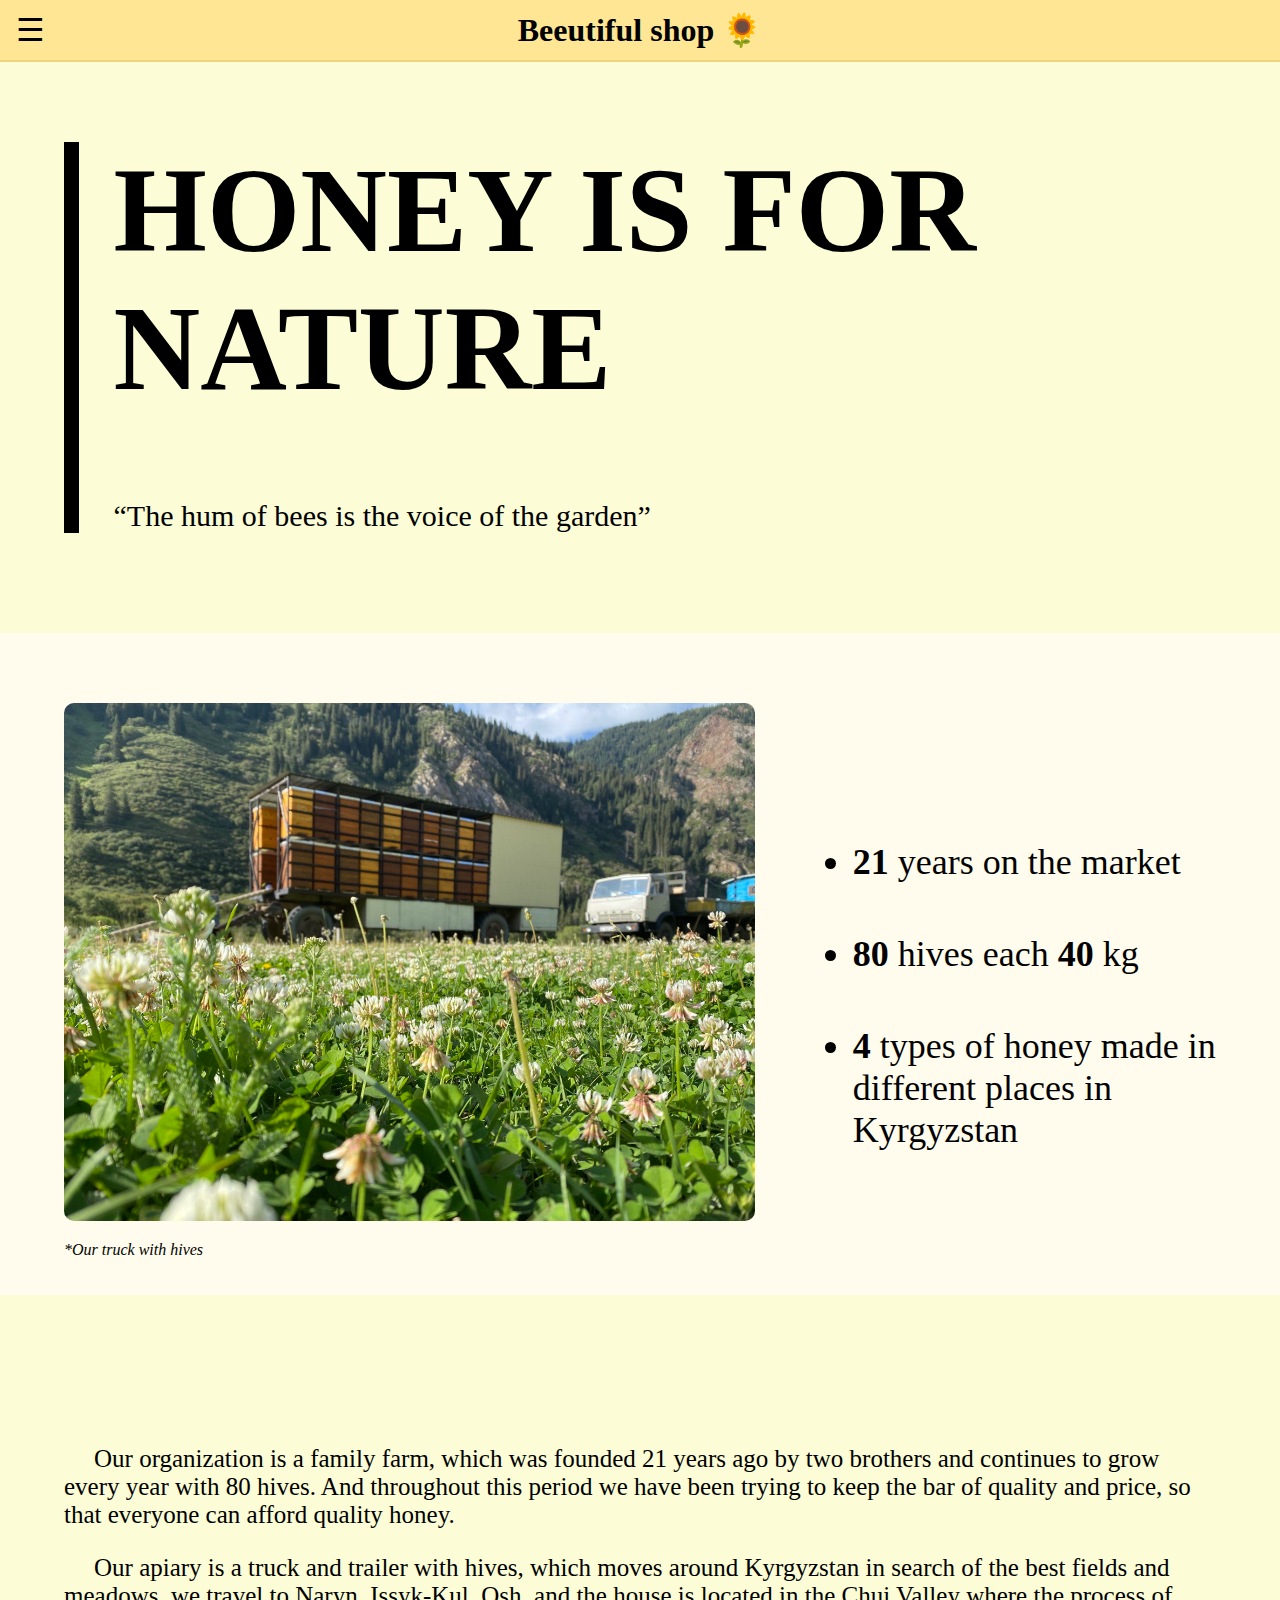
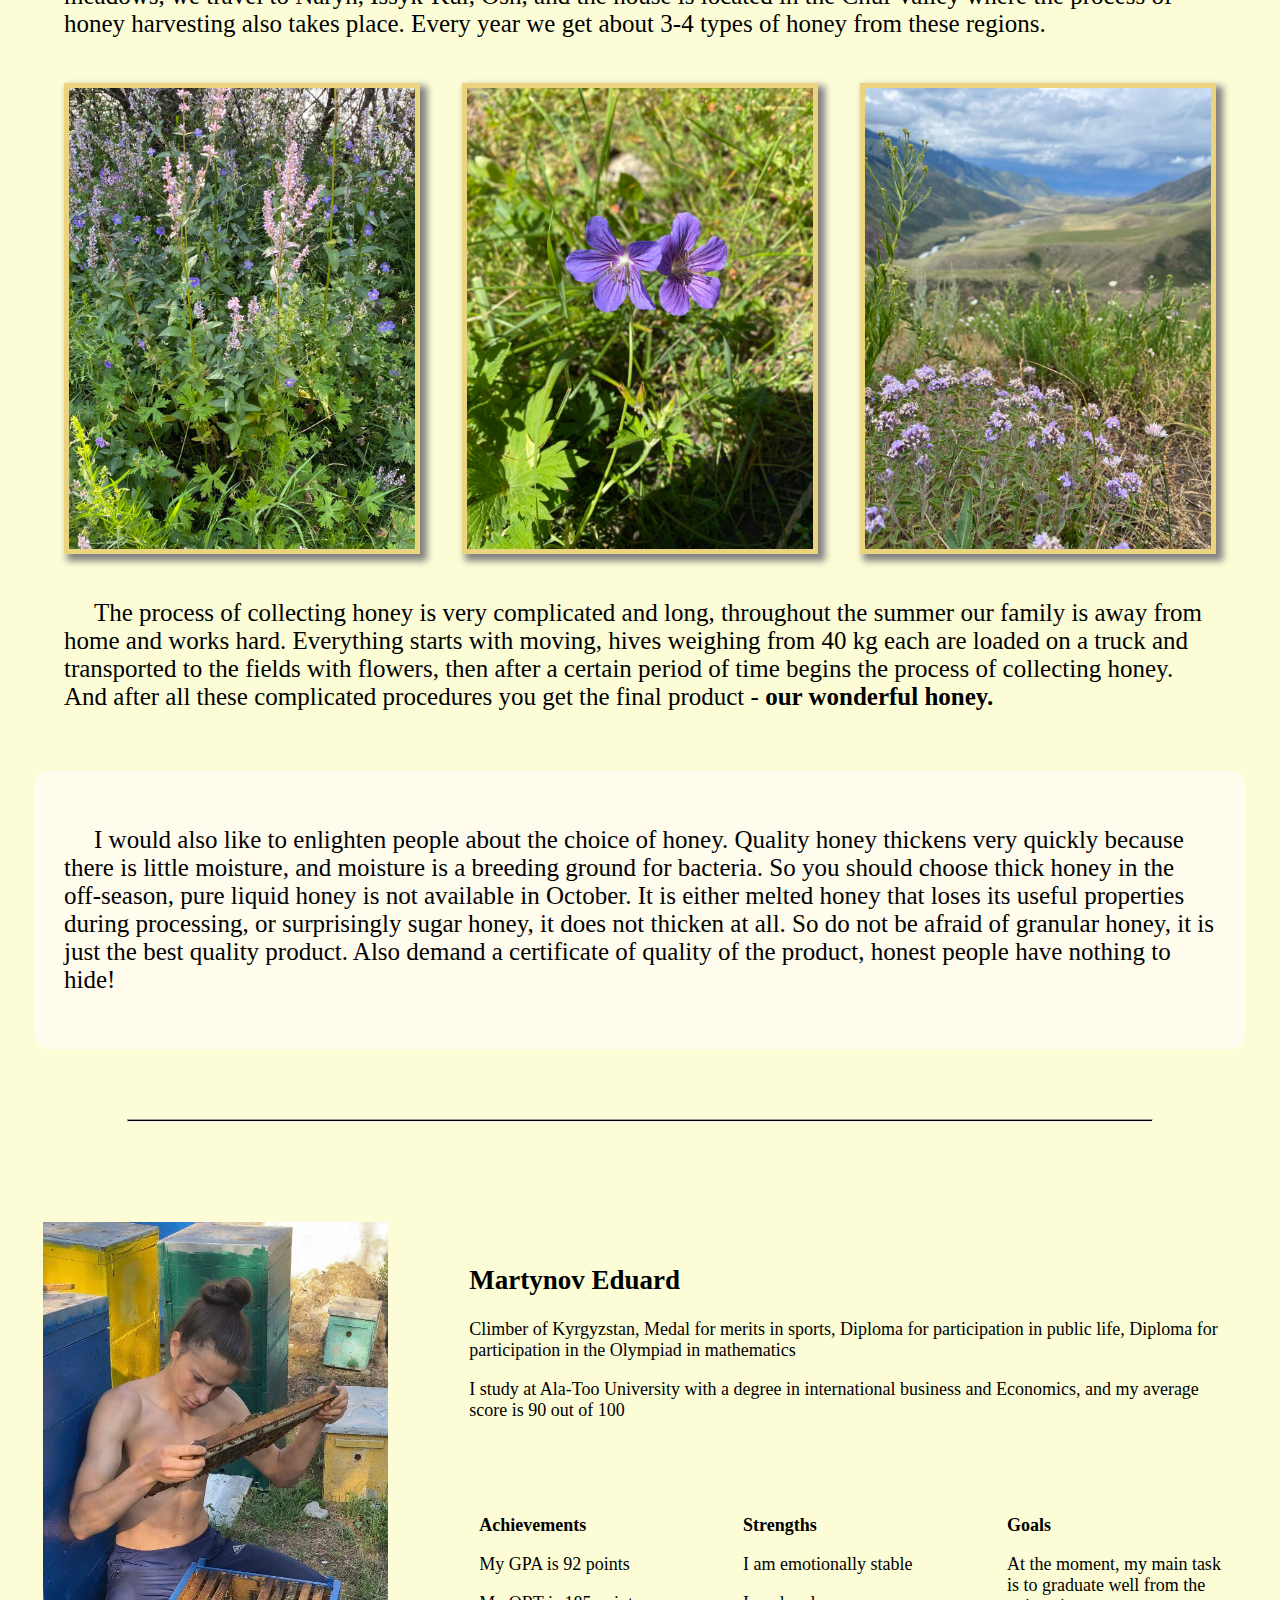
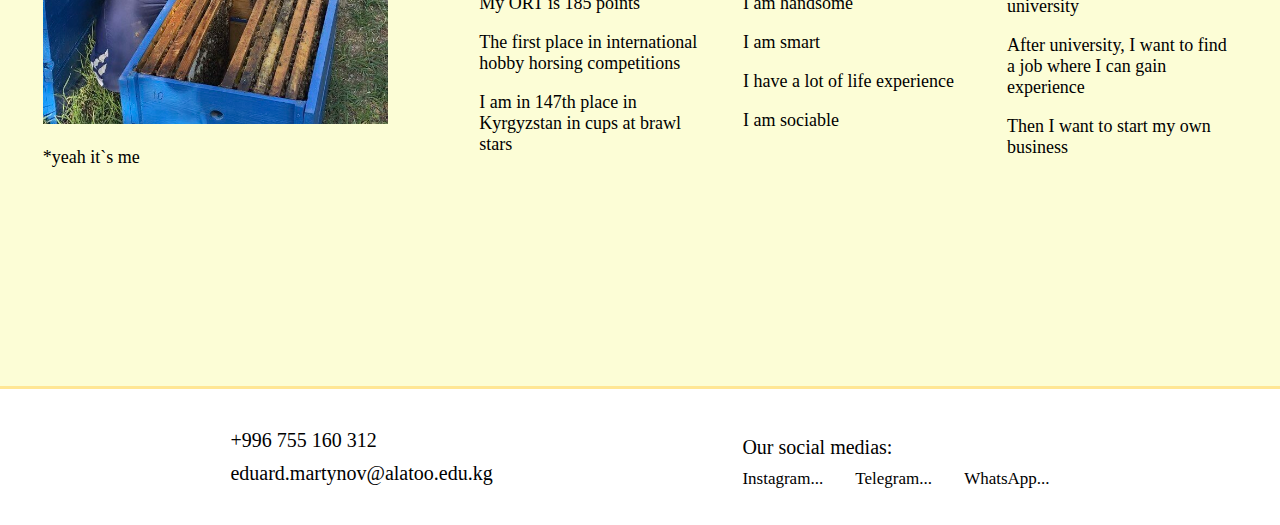
<file: MyFinal/index.html>
<!DOCTYPE html>
<html>
<head>
	<meta charset="utf-8">
	<meta name="viewport" content="width=device-width, initial-scale=1">
	<link rel="stylesheet" type="text/css" href="./styles/catalog_page.css">
	<link rel="stylesheet" type="text/css" href="./styles/about_us_page.css">
	<title>About us - how do we get honey, what do we do and...</title>
</head>
<body>
	<div id="NavigationSide">
		<a href="javascript:void(0)" id="closeNav" onclick="CloseSideNav()">&times;</a>
		<div id="links_div">
			<a class="links" href="">About Us</a>
			<a class="links" href="./html/catalog_page.html">Catalog</a>
			<a class="links" href="./html/sorry.html">Honey</a>
			<a class="links" href="./html/sorry.html">Contacts</a>
		</div>	
	</div>



	<!-- Sticky Header -->
	<header>
		<span>
			<a href="javascript:void(0)" id="openNav" onclick="OpenSideNav()">&#9776;</a>
		</span>
		<h2>
			Beeutiful shop &#127803;
		</h2>
	</header>
	<!-- Sticky Header`s End -->

	<div id="TheMainPart">
		<div id="BigLabel">
			<h1>HONEY IS FOR NATURE</h1>
			<p>“The hum of bees is the voice of the garden”</p>
		</div>
			
		<div>
			<div id="firstBlock">
				<div id="image">
					<a href="javascript:void(0)" onclick="ChangePicture()"><img src="./images_file/theTruck0.jpg" id="changePic"></a>
					<p>*Our truck with hives</p>
				</div>
				<div id="text">
					<ul>
						<li><p><b>21</b> years on the market</p></li>
						<li><p><b>80</b> hives each <b>40</b> kg</p></li>
						<li><p><b>4</b> types of honey made in different places in Kyrgyzstan</p></li>
					</ul>
				</div>
			</div>
		</div>

		<div class="paragraph" id="paragraph1">
			<p>
				Our organization is a family farm, which was founded 21 years ago by two brothers and continues to grow every year with 80 hives. And throughout this period we have been trying to keep the bar of quality and price, so that everyone can afford quality honey. 
			</p>	
			<p>
				Our apiary is a truck and trailer with hives, which moves around Kyrgyzstan in search of the best fields and meadows, we travel to Naryn, Issyk-Kul, Osh, and the house is located in the Chui Valley where the process of honey harvesting also takes place. Every year we get about 3-4 types of honey from these regions. 
			</p>
		</div>

		<div>
			<div id="flowersBlock">
				<img src="./images_file/pinkFlower.jpg">
				<img src="./images_file/violetFlower.jpg">
				<img src="./images_file/hillsFlower.jpg">
			</div>
		</div>
			
		<div class="paragraph">
			<p>
				The process of collecting honey is very complicated and long, throughout the summer our family is away from home and works hard. Everything starts with moving, hives weighing from 40 kg each are loaded on a truck and transported to the fields with flowers, then after a certain period of time begins the process of collecting honey. And after all these complicated procedures you get the final product - <b>our wonderful honey.</b>
			</p>
		</div>
		<div class="paragraph" id="lastParagraph">
			<p>
				I would also like to enlighten people about the choice of honey. Quality honey thickens very quickly because there is little moisture, and moisture is a breeding ground for bacteria. So you should choose thick honey in the off-season, pure liquid honey is not available in October. It is either melted honey that loses its useful properties during processing, or surprisingly sugar honey, it does not thicken at all. So do not be afraid of granular honey, it is just the best quality product. Also demand a certificate of quality of the product, honest people have nothing to hide!
			</p>
		</div>
		<hr>

		<div id="MyPart">
			<div id="myPic">
				<img src="./images_file/NakedMe1.jpg">
				<p>*yeah it`s me</p>
			</div>
			<div id="myBio">
				<div>
					<h2>Martynov Eduard</h2>
					<p>
						Climber of Kyrgyzstan, Medal for merits in sports, Diploma for participation in public life, Diploma for participation in the Olympiad in mathematics
					</p>
					<p>
						I study at Ala-Too University with a degree in international business and Economics, and my average score is 90 out of 100					
					</p>
				</div>
				<div id="myList">
					<div class="block_of_list">
						<b>Achievements</b>
						<p>My GPA is 92 points</p>

						<p>My ORT is 185 points</p>

						<p>The first place in international hobby horsing competitions</p>

						<p>I am in 147th place in Kyrgyzstan in cups at brawl stars</p>

					</div>
					<div class="block_of_list">
						<b>Strengths</b>
						<p>I am emotionally stable</p>

						<p>I am handsome</p>

						<p>I am smart</p>

						<p>I have a lot of life experience</p>

						<p>I am sociable</p>
					</div>
					<div class="block_of_list">
						<b>Goals</b>
						<p>At the moment, my main task is to graduate well from the university</p>

						<p>After university, I want to find a job where I can gain experience</p>

						<p>Then I want to start my own business</p>
					</div>
				</div>

			</div>
		</div>
	</div>

	<!-- Footer -->
	<footer>
		<div id="footer_contacts">
			<div>
				<p>+996 755 160 312</p>
				<p>eduard.martynov@alatoo.edu.kg</p>
			</div>
			<div>
				<p>Our social medias:</p>
				<span id="social">
					<a href="https://www.instagram.com/1samuraichik1?igsh=MTBjMmNrbXhzaWw1eg==">Instagram...</a>
					<a href="https://t.me/Samurai_me">Telegram...</a>
					<a href="https://wa.me/qr/GQTUVNC3EAS5C1">WhatsApp...</a>
				</div>
			</div>
		</div>
	</footer>
	<!-- Page`s end -->

	<script type="text/javascript" src="./js/script.js"></script>
</body>
</html>
</file>
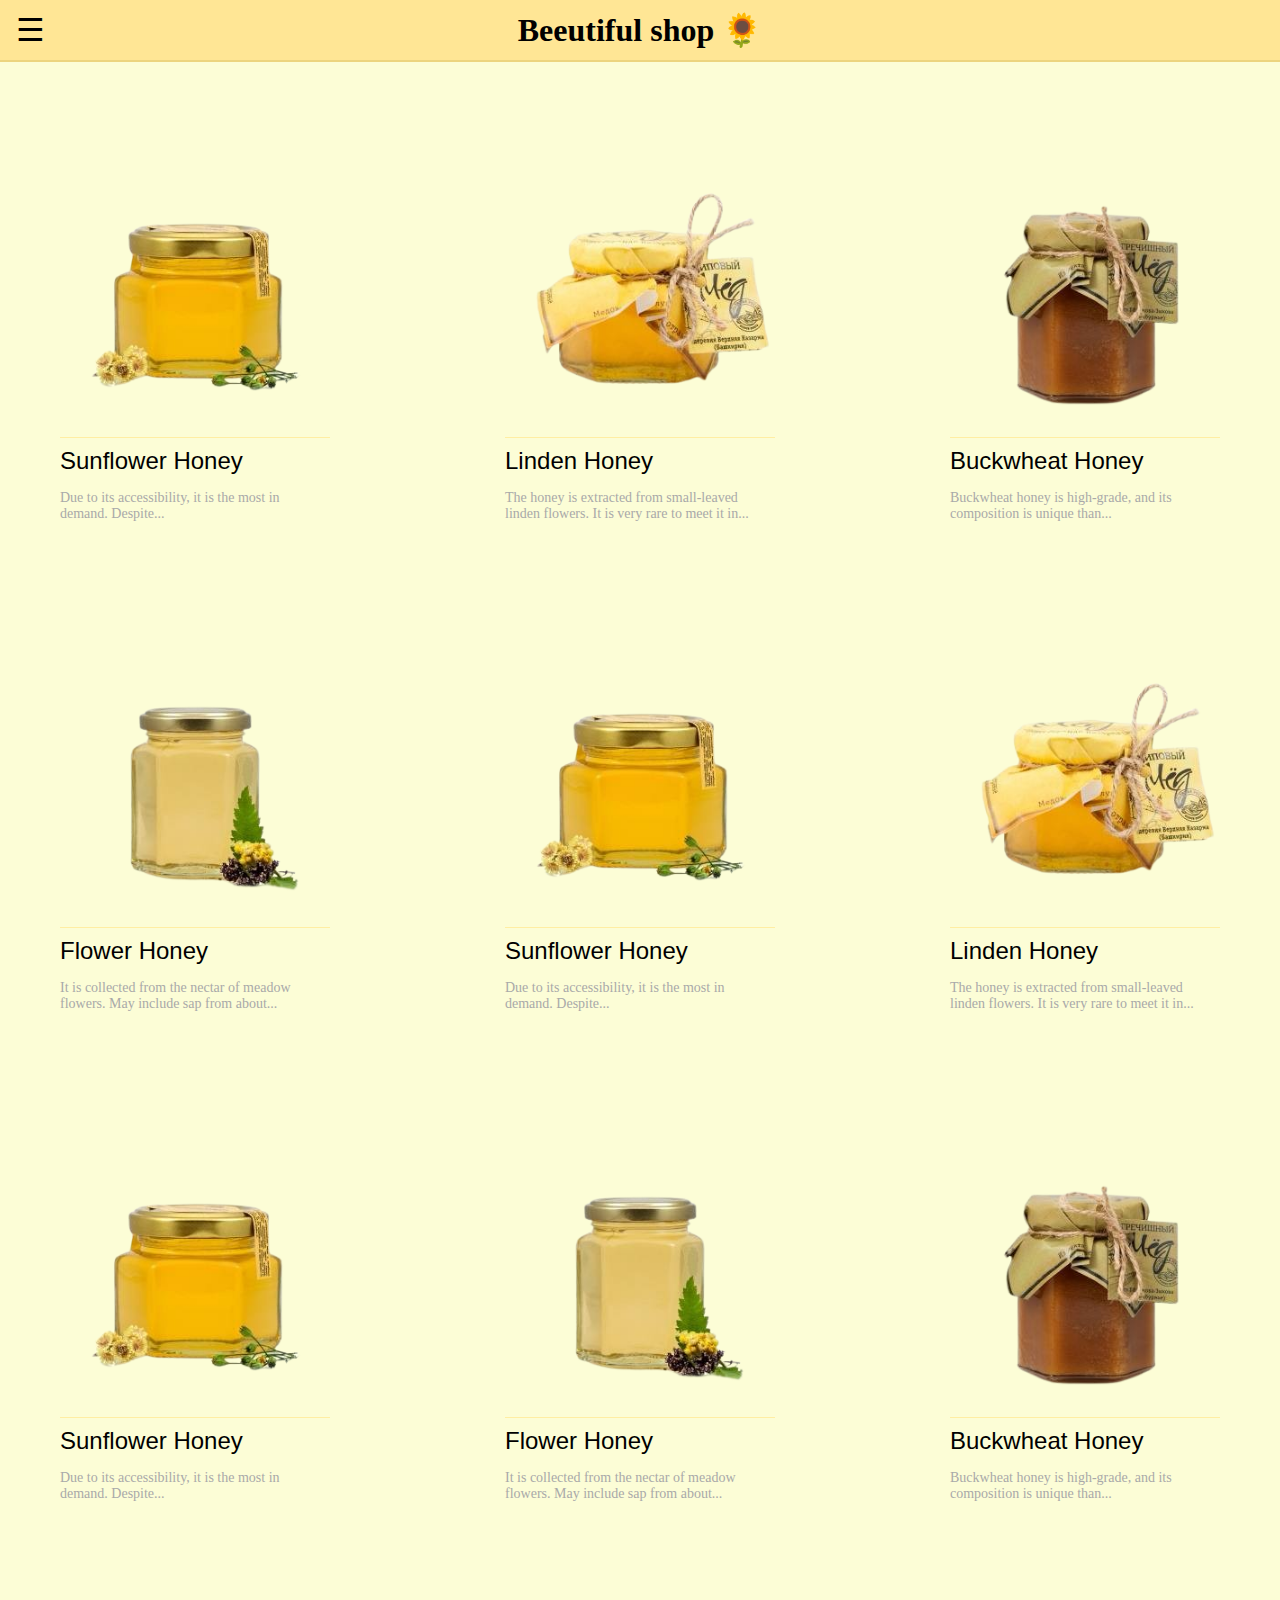
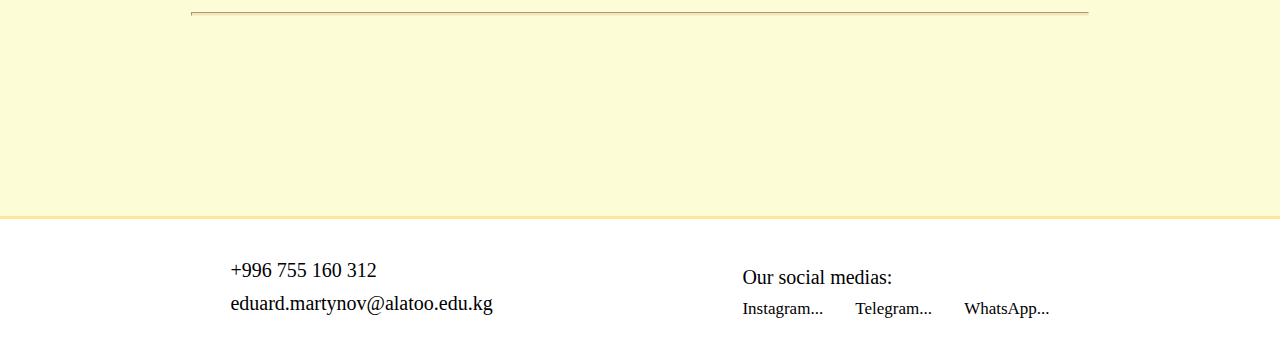
<file: MyFinal/html/catalog_page.html>
<!DOCTYPE html>
<html>
<head>
	<meta charset="utf-8">
	<meta name="viewport" content="width=device-width, initial-scale=1">
	<link rel="stylesheet" type="text/css" href="../styles/catalog_page.css">
	<title>Beeutiful shop - honey, bees, Kyrgyzstan...</title>
</head>
<body>
	<div id="NavigationSide">
		<a href="javascript:void(0)" id="closeNav" onclick="CloseSideNav()">&times;</a>
		<div id="links_div">
			<a class="links" href="../index.html">About Us</a>
			<a class="links" href="">Catalog</a>
			<a class="links" href="./sorry.html">Honey</a>
			<a class="links" href="./sorry.html">Contacts</a>
		</div>	
	</div>



	<!-- Sticky Header -->
	<header>
		<span>
			<a href="javascript:void(0)" id="openNav" onclick="OpenSideNav()">&#9776;</a>
		</span>
		<h2>
			Beeutiful shop &#127803;
		</h2>
	</header>
	<!-- Sticky Header`s End -->





	<!-- Catalog itself -->
	<div id="RackPart">
		<div id="position1" class="racks">
			<a href="">
				<img src="../images_file/sunflowerhy.png" alt="Honey">
				<p class="HoneyName">Sunflower Honey</p>
				<p class="BriefDescription" >Due to its accessibility, it is the most in demand. Despite...</p>
			</a>
		</div>
		<div id="position2" class="racks">
			<a href="">
				<img src="../images_file/lindenhy.png" alt="Honey">
				<p class="HoneyName">Linden Honey</p>
				<p class="BriefDescription" >The honey is extracted from small-leaved linden flowers. It is very rare to meet it in...</p>
			</a>
		</div>
		<div id="position3" class="racks">
			<a href="">
				<img src="../images_file/buckwheathy.png" alt="Honey">
				<p class="HoneyName">Buckwheat Honey</p>
				<p class="BriefDescription" >Buckwheat honey is high-grade, and its composition is unique than...</p>
			</a>
		</div>
		<div id="position4" class="racks">
			<a href="">
				<img src="../images_file/flowerhy.png" alt="Honey">
				<p class="HoneyName">Flower Honey</p>
				<p class="BriefDescription">It is collected from the nectar of meadow flowers. May include sap from about...</p>
			</a>
		</div>
		<div id="position5" class="racks">
			<a href="">
				<img src="../images_file/sunflowerhy.png" alt="Honey">
				<p class="HoneyName">Sunflower Honey</p>
				<p class="BriefDescription" >Due to its accessibility, it is the most in demand. Despite...</p>
			</a>
		</div>
		<div id="position6" class="racks">
			<a href="">
				<img src="../images_file/lindenhy.png" alt="Honey">
				<p class="HoneyName">Linden Honey</p>
				<p class="BriefDescription" >The honey is extracted from small-leaved linden flowers. It is very rare to meet it in...</p>
			</a>
		</div>
		<div id="position7" class="racks">
			<a href="">
				<img src="../images_file/sunflowerhy.png" alt="Honey">
				<p class="HoneyName">Sunflower Honey</p>
				<p class="BriefDescription" >Due to its accessibility, it is the most in demand. Despite...</p>
			</a>
		</div>
		<div id="position8" class="racks">
			<a href="">
				<img src="../images_file/flowerhy.png" alt="Honey">
				<p class="HoneyName">Flower Honey</p>
				<p class="BriefDescription">It is collected from the nectar of meadow flowers. May include sap from about...</p>
			</a>
		</div>
		<div id="position9" class="racks">
			<a href="">
				<img src="../images_file/buckwheathy.png" alt="Honey">
				<p class="HoneyName">Buckwheat Honey</p>
				<p class="BriefDescription" >Buckwheat honey is high-grade, and its composition is unique than...</p>
			</a>
		</div>
	</div>
	<!-- Catalog` end-->

	<hr id="catHr">


	<!-- Footer -->
	<footer>
		<div id="footer_contacts">
			<div>
				<p>+996 755 160 312</p>
				<p>eduard.martynov@alatoo.edu.kg</p>
			</div>
			<div>
				<p>Our social medias:</p>
				<span id="social">
					<a href="https://www.instagram.com/1samuraichik1?igsh=MTBjMmNrbXhzaWw1eg==">Instagram...</a>
					<a href="https://t.me/Samurai_me">Telegram...</a>
					<a href="">WhatsApp...</a>
				</div>
			</div>
		</div>
	</footer>
	<!-- Page`s end -->


	<script type="text/javascript" src="../js/script.js"></script>
</body>
</html>
</file>
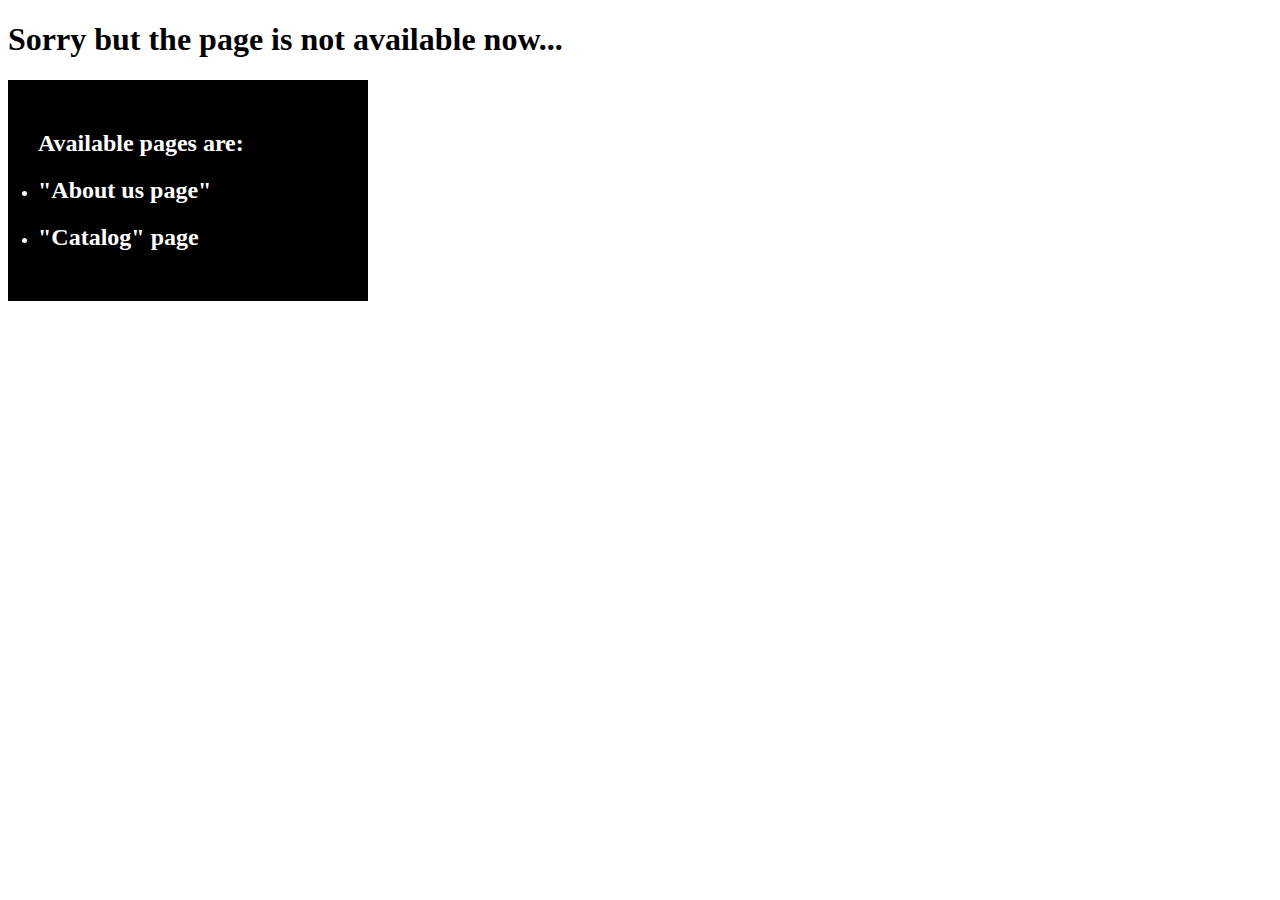
<file: MyFinal/html/sorry.html>
<!DOCTYPE html>
<html>
<head>
	<meta charset="utf-8">
	<meta name="viewport" content="width=device-width, initial-scale=1">
	<title>The page will be able soon...</title>
</head>
<body>
	<h1>Sorry but the page is not available now...</h1>
	<ul style="background-color: black; color: white; width: 300px; padding: 30px;">
		<h2>Available pages are: </h2>
		<li><h2>"About us page"</h2></li>
		<li><h2>"Catalog" page</h2></li>
	</ul>
</body>
</html>
</file>
<file: MyFinal/styles/catalog_page.css>
body{
	padding: 0;
	margin: 0;
	background-color: #FCFDD6;
}
a{
	text-decoration: none;
	color: black;
}




/*NAVIGATION SIDE BAR -  NAVIGATION SIDE BAR  -  NAVIGATION SIDE BAR*/
#NavigationSide{
	display: none;

	position: fixed;
	top: 0;
	left: 0;

	height: 100%;
	width: 150px;
	padding: 10px 0 0 8px;

	font-size: 20px;

	background-color: #E7D008;

	z-index: 5;
}

#closeNav{
	position: absolute;
	top: 0;
	right: 20px;
	margin-top: 10px;
	font-size: 28px;
}


#links_div{
	margin-top: 40px;
	width: 85%;
	height: 190px;
	display: flex;
	flex-direction: column;
	font-family: "Monaco", monospace;
	background-color: #FFE695;
	border:4px #ECD47E solid;
	border-radius: 15px;

}
.links{
	margin: 15px 0px 5px 10px;
	color: black;
}
.links:hover{
	color: dimgrey;
}
/*NAVIGATION SIDE BAR -  NAVIGATION SIDE BAR  -  NAVIGATION SIDE BAR*/






/*HEADER HEADER HEADER HEADER HEADER*/
header{
	width: 100%;
	height: 60px;
	background-color: #FFE695;

	display: flex;
	flex-direction: row;

	position: sticky;
	top: 0;

	text-align:center;
	align-items: center;
	border-bottom: 2px #ECD47E solid;

}
header span{
	width: 60px;

	font-size: 32px;

	align-items: center;
}

header h2{
	width: 250px;
	font-size: 32px;

	margin: 0;
	margin-left: calc(50% - 185px);
}
/*HEADER HEADER HEADER HEADER HEADER*/



/* CATALOG  CATALOG CATALOG CATALOG*/
#RackPart{
	width: 1200px;
	margin: auto;
	margin-top: 100px;

	display: flex;
	flex-direction: row;
	flex-wrap: wrap;
	justify-content: space-between;
	row-gap: 100px;
}
@media screen and (max-width:1200px){
	#RackPart{
		width: 750px;
	}
	.racks{
		width: 320px;
		height: 400px;
	}
	.racks img{
		width: 290px;
	}
}
@media screen and (max-width:800px){
	#RackPart{
		width: 550px;
	}
	.racks{
		width: 500px;
		height: 540px;
	}
	.racks img{
		width: 470px;
	}
}


.racks{
	width: 300px;
	height: 380px;
	padding: 5px;

}
.racks:hover{
	transition: 1s;
	box-shadow: 5px 7px 10px 3px;

}
.racks img{
	border-bottom:1px #ffeea3 solid;
	width: 270px;
	margin-left: 15px;
}
.HoneyName{
	font-size: 24px;
	font-family: "Gill Sans", sans-serif;
	

	width: 90%;	
	margin: auto;
	margin-top: 5px;
	margin-bottom: 15px;
}
.BriefDescription{
	width: 90%;
	font-size: 14px;
	font-family: "Garamond", serif;
	text-align: left;
	margin: auto;
	color: darkgray;
}
/* CATALOG  CATALOG CATALOG CATALOG*/



/* FOOTER    FOOTERFOOTERFOOTERFOOTERFOOTER*/
footer{
	width: 100%;
	background-color: white;
	border-top: 3px solid #FFE695;

	margin-top: 200px;
	padding: 20px 0 30px 0;
}
#footer_contacts{
	width: 80%;
	margin: auto;
	margin-top: 20px;

	display: flex;
	flex-direction: row;
	justify-content: space-around;

	align-items: center;
}
#footer_contacts div{
	display: flex;
	flex-direction: column;
	width: 30%;

}
#footer_contacts p{
	color: black;
	font-size: 20px;
	margin: 0;
	margin-bottom: 10px;
}
#social{
	display: flex;
	width: 100%;
	flex-direction: row;
	justify-content: space-between;
}
#footer_contacts a{
	font-size: 17px;
	color: black;
}

/* FOOTER    FOOTERFOOTERFOOTERFOOTERFOOTER*/

#catHr{
	width: 70%;
	height: 2px;
	background-color:#FFE695 ;
	margin-top: 80px;
}
</file>
<file: MyFinal/styles/about_us_page.css>
#TheMainPart{
	width: 100%;
}
#BigLabel{
	width: 90%;
	font-size: 60px;
	margin-left: 5%;
	margin-top: 80px;
	margin-bottom: 100px;

	border-left: 15px solid black;
}
#BigLabel h1,#BigLabel p{
	margin-left: 3%;
}
#BigLabel p{
	font-size: 30px;
}


#BigLabel + div{
	width: 100%;
	background-color: #fffced;
	padding: 70px 0 20px 0;

}
#firstBlock{
	width: 90%;
	margin: auto;
	display: flex;
	flex-direction: row;
	align-items: center;
	justify-content: space-between;
}
#image{
	width: 60%;
}
#image img{
	width: 100%;
	border-radius: 10px;
}
#image p{
	font-style: italic;
}
#text{
	width: 35%;
	font-size: 36px;
}
#text p{
	margin-top: 50px;
}



#paragraph1{
	margin-top: 150px;
}
.paragraph{
	width: 90%;
	margin:auto;
	font-size: 25px;
	text-indent:30px;
}
#paragraph1 + div{
	width: 100%;
	padding: 20px 0 20px 0;
}
#flowersBlock{
	display: flex;
	flex-direction: row;
	justify-content: space-between;

	width: 90%;
	margin: auto;

}
#flowersBlock img{
	width: 30%;
	border: 5px #ECD47E solid;
	box-shadow: 5px 5px 7px 2px grey;
}

hr{
	width: 80%;
	margin: auto;
	background-color: black;
	height: 1px;
}
#lastParagraph{
	margin-top: 60px;
	margin-bottom: 70px;
	background-color: #fffced;
	padding: 30px;
	border-radius: 15px;
}




#MyPart{
	width: 100%;
	display: flex;
	flex-direction: row;
	justify-content: space-evenly;
	align-items: center;

	margin-top: 100px;
	font-size: 18px;
}
#myPic{
	width: 30%;
}
#myPic img{
	width: 90%;
}
#myBio{
	width: 60%;
	align-items: center;
}
#myBio > div{
	height: 200px;
	margin-bottom: 50px;
}
#myList{
	display: flex;
	flex-direction: row;
	justify-content: space-between;

	margin-top: 50px;
}
.block_of_list{
	width: 30%;
	padding-left: 10px;
}
</file>
